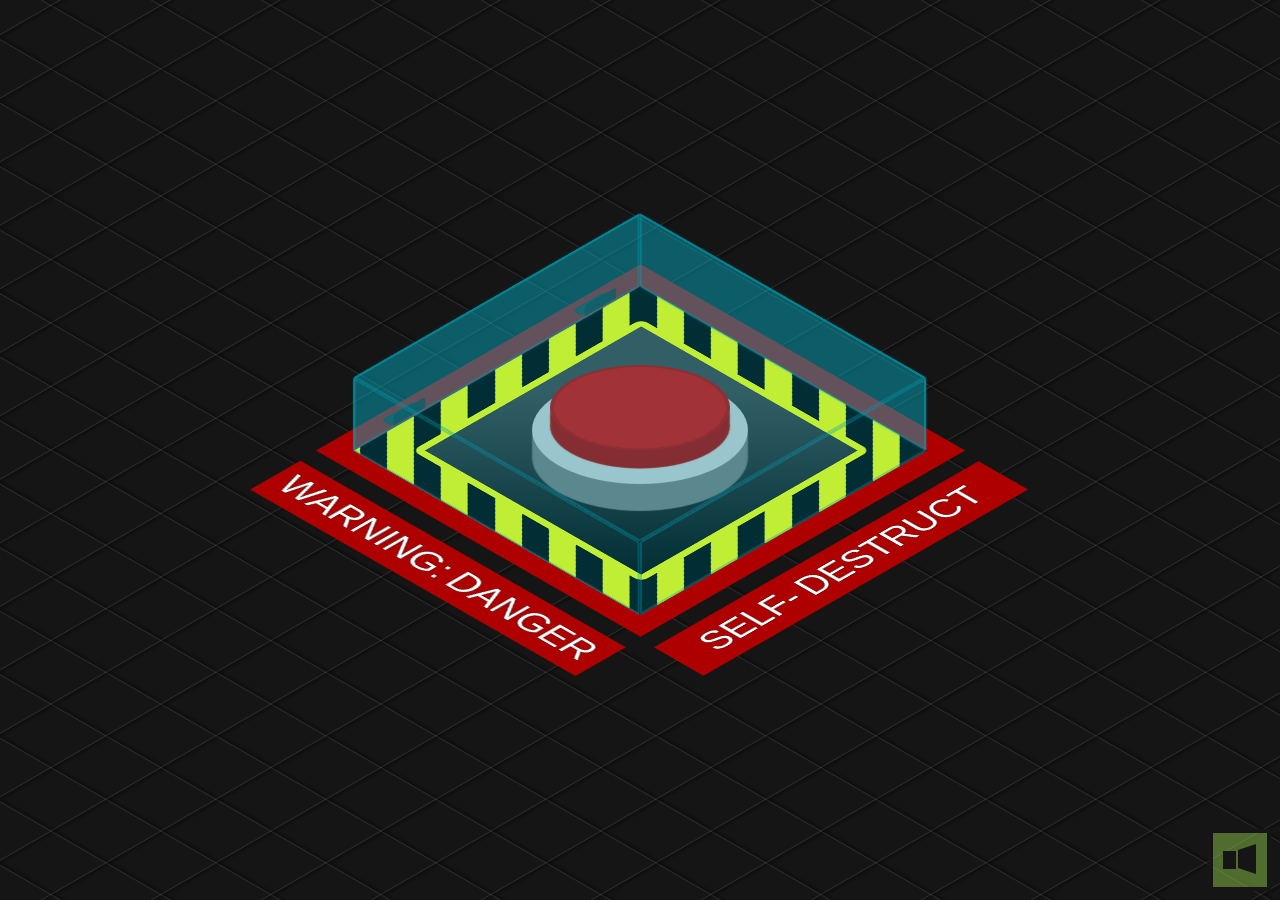
<file: index.html>
<!DOCTYPE html>
<html lang="vi">
<head>
    <meta charset="UTF-8">
    <meta http-equiv="X-UA-Compatible" content="IE=edge">
    <meta name="viewport" content="width=device-width, initial-scale=1.0">
    <title>My Friend</title>
    <link rel="stylesheet" href="main.css">
    <link rel="shortcut icon" href="./icon.png" type="image/x-icon">
</head>
<body>
    <div class="grid"></div>

    <div class="warning"></div>

    <div class="base">
        <button id="activate">
            <span></span>
        </button>
    </div>

    <div class="box opened" id="cover">
        <div></div>
        <div></div>
        <div></div>
        <div></div>
        <div></div>
        <div></div>
        <span></span><span></span>
    </div>

    <div class="hinges"></div>

    <div class="text">
        SELF-&thinsp;DESTRUCT
    </div>
    
    <div id="panel2">
        <div id="msg">YOUR ANSWER IS FALSE</div>
        <span id="again">AGAIN PLEASE</span>
    </div>


    <div id="panel">
        <div id="msg">ANSWER NOW</div>
        <div id="time">9</div>
        <span id="abort"><a href="index2.html">YES</a></span>
        <span id="no">NO</span>
        <span id="detonate">Oc Cho</span>
    </div>

    <div id="turn-off"></div>
    <div id="closing"></div>

    <div id="restart"><button id="reload"></button></div>

    <div id="mute"></div>

    <audio id="alarm">
        <source src="https://josetxu.com/demos/sounds/self-destruct-alarm-count.mp3" type="audio/mpeg">
    </audio>
    
    <script src="main.js"></script>

</body>
</html>
</file>
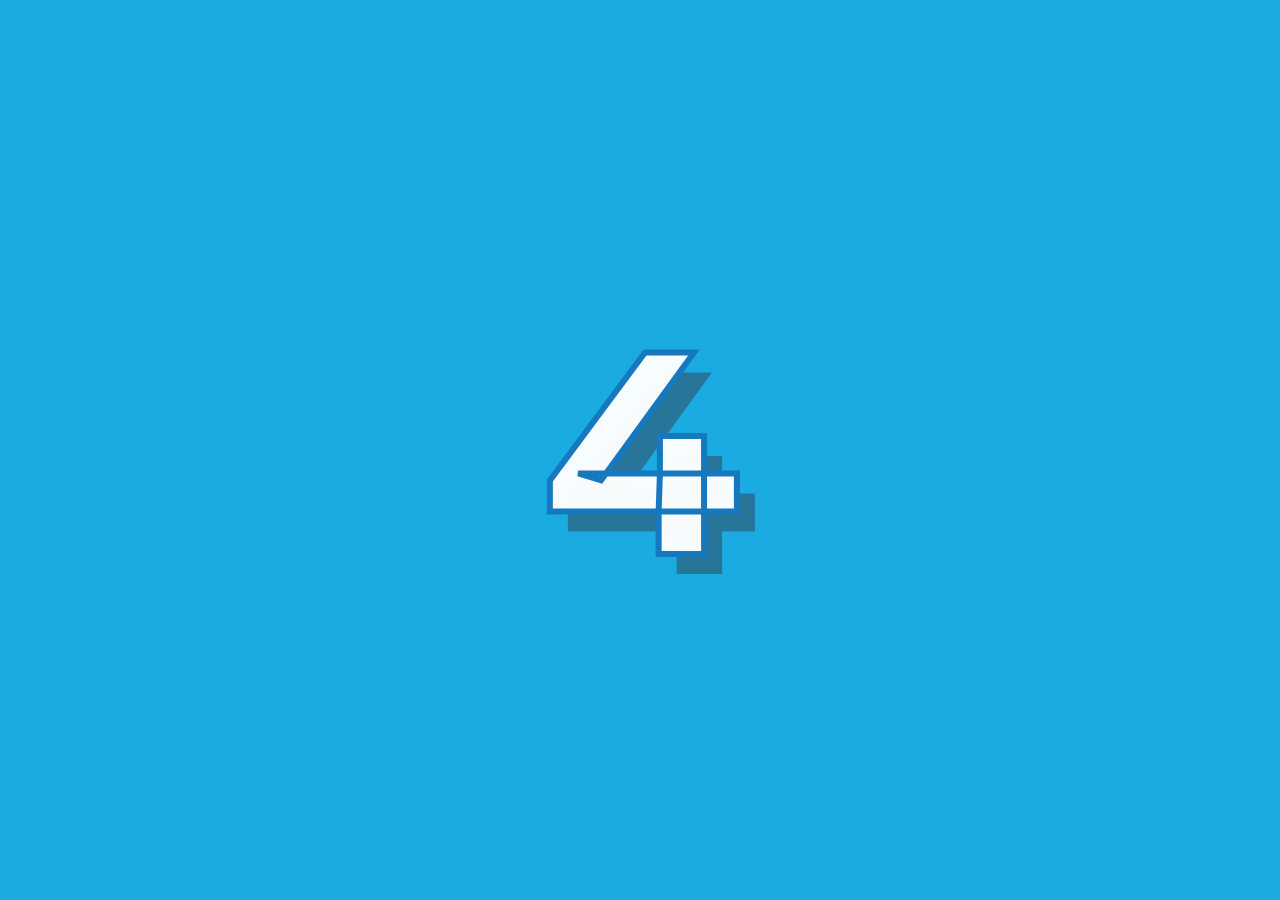
<file: MyBirthday-main/index.html>
<!DOCTYPE html>
<html lang="vi" dir="ltr">
  <head>
    <meta charset="utf-8">
    <link rel="stylesheet" href="./Intro/intro.css">
    <script src="./Intro/intro.js"></script>
    <title>Happy Birthday</title>
    <link rel="shortcut icon" type="image/png" href="./MyBirthday/birthdayCake.png"/>
  </head>
  <body>
    <div class="content">
        <div id="container" class="container">
        <div class="counter">
          <span id="digit" class="digit">4</span>
        </div>
      </div>
    </div>
  </body>
</html>
</file>
<file: main.css>
body {
	margin: 0;
	padding: 0;
	width: 100vw;
	height: 100vh;
	display: flex;
	justify-content: center;
	align-items: center;
	overflow: hidden;
	background-color: #151515;
}

.base {
	background: #cacaca;
	width: 20vmin;
	border-radius: 27vmin;
	box-shadow: 0 6vmin 0.15vmin 0vmin #777, 0 4vmin 0.15vmin 0vmin #777, 0 2vmin 0.15vmin 0vmin #777;
	padding: 0vmin 2vmin 2vmin 2vmin;
	z-index: 1;
	transform: rotateX(60deg) rotateZ(0deg);
	margin-top: -4.5vmin;
	height: 22vmin;
}

button#activate {
	background: #d60505;
	border: 0;
	width: 20vmin;
	height: 19vmin;
	border-radius: 100%;
	position: relative;
	cursor: pointer;
	outline: none;
	z-index: 2;
	box-shadow: 0 4vmin 0.15vmin 0vmin #af0000, 0 2vmin 0.15vmin 0vmin #af0000;
	top: -2.5vmin;
	border: 0.5vmin solid #af0000a1;
	transition: all 0.25s ease 0s;
}

button#activate:hover {
	box-shadow: 0 3vmin 0.15vmin 0vmin #af0000, 0 1vmin 0.15vmin 0vmin #af0000;
	top: -1.5vmin;
	transition: all 0.5s ease 0s;
}
button#activate:active, button#activate.pushed {
	box-shadow: 0 1vmin 0.15vmin 0vmin #af0000, 0 1vmin 0.15vmin 0vmin #af0000;
	top: 0.5vmin;
	transition: all 0.25s ease 0s;
}
button#activate.pushed {
	box-shadow: 0 0 20px 10px #ff3c3c, 0 0 100px 50px #ff2828;
	background: #ff0000;
	border-bottom: 3px solid #00000020;
}


.box {
	transform: rotateX(-35deg) rotateY(45deg) rotateZ(0deg) rotate3d(1, 0, 0, 90deg);
	transform-origin: center top;
	transform-style: preserve-3d;
	width: 45vmin;
	position: absolute;
	z-index: 5;
	margin-top: 27vmin;
	transition: transform 1s ease 0s;
	cursor: pointer;
	height: 45vmin;
	margin-left: -32vmin;
}

.box.opened {
  transform: rotateX(-35deg) rotateY(45deg) rotateZ(0deg) rotate3d(1, 0, 0, 180deg);
}

.box div {
	position: absolute;
	width: 45vmin;
	height: 45vmin;
	background: #00bcd47d;
	opacity: 0.5;
	border: 3px solid #00a4b9;
	border-radius: 3px;
	box-sizing: border-box;
	box-shadow: 0 0 3px 0 #00bcd48a;
}

.box > div:nth-child(1) {
	opacity: 0;
}
.box > div:nth-child(2) {
	transform: rotateX(90deg) translate3d(0px, 5vmin, 5vmin);
	height: 10vmin;
}
.box > div:nth-child(3) {
	transform: rotateX(0deg) translate3d(0, 0, 10vmin);
}
.box > div:nth-child(4) {
	transform: rotateX(270deg) translate3d(0px, -5vmin, 40vmin);
	height: 10vmin;
}
.box > div:nth-child(5) {
	transform: rotateY(90deg) translate3d(-5vmin, 0, 40vmin);
	width: 10vmin;
}
.box > div:nth-child(6) {
	transform: rotateY(-90deg) translate3d(5vmin, 0vmin, 5vmin);
	width: 10vmin;
}




.grid {
	background:repeating-linear-gradient(150deg, rgba(255,255,255,0) 0, rgba(255,255,255,0) 49px, rgb(255 255 255 / 10%) 50px ,rgb(0 0 0 / 30%) 51px , rgba(255,255,255,0) 55px ), repeating-linear-gradient(30deg, rgba(255,255,255,0) 0, rgba(255,255,255,0) 49px, rgb(255 255 255 / 10%) 50px ,rgb(0 0 0 / 30%) 51px , rgba(255,255,255,0) 55px );
	position: fixed;
	width: 200vw;
	height: 150vh;
}


.warning {
	position: absolute;
	z-index: 0;
	width: 45vmin;
	height: 45vmin;
	background: repeating-linear-gradient(-45deg, black, black 3vmin, yellow 3vmin, yellow 6vmin);
	transform: rotateX(-35deg) rotateY(45deg) rotateZ(0deg) rotate3d(1, 0, 0, 90deg);
	box-shadow: 0 0 0 3vmin #af0000;
}

.warning:before {
	content: "";
	width: 80%;
	height: 80%;
	background: linear-gradient(45deg, #000000 0%, #414141 74%);
	float: left;
	margin-top: 10%;
	margin-left: 10%;
	border: 1vmin solid yellow;
	border-radius: 1vmin;
	box-sizing: border-box;
}

.warning:after {
	content: "WARNING:\2009 DANGER";
	color: white;
	transform: rotate(90deg);
	float: left;
	background: #af0000;
	position: absolute;
	bottom: 18.5vmin;
	left: -35vmin;
	font-size: 5vmin;
	font-family: Arial, Helvetica, serif;
	width: 49vmin;
	text-align: center;
	padding: 1vmin;
	text-shadow: 0 0 1px #000, 0 0 1px #000, 0 0 1px #000;
}





.hinges {
  position: absolute;
	z-index: 3;
	transform: rotateX(-35deg) rotateY(45deg) rotateZ(0deg) rotate3d(1, 0, 0, 90deg);
}


.hinges:before, .hinges:after {
	content: "";
	background: #2b2b2b;
	width: 5vmin;
	height: 1.5vmin;
	position: absolute;
	margin-top: -24.5vmin;
	z-index: 5;
	border: 2px solid #00000010;
	border-radius: 5px 5px 0 0;
	box-sizing: border-box;
	margin-left: -16.25vmin;
}
.hinges:after {
  margin-left: 13.75vmin;
  margin-top: -24.5vmin;
}


.box > span:before, .box > span:after {
	content: "";
	width: 5vmin;
	height: 1.5vmin;
	background: #103e4480;
	position: absolute;
	margin-left: 6vmin;
	border-radius: 0 0 5px 5px;
}
.box > span:after  {
  margin-left: 36vmin;
}

.box > span {
  transform: rotateX(89deg) translate(0.3vmin, 0.3vmin);
  position: absolute;
}





.text {
	position: absolute;
	margin-top: 55vmin;
	color: white;
	font-family: Arial, Helvetica, serif;
	font-size: 5vmin;
	text-shadow: 0 0 1px #000, 0 0 1px #000, 0 0 1px #000;
	perspective-origin: left;
	background: #af0000;
	padding: 1vmin;
	transform: rotateX(-35deg) rotateY(45deg) rotateZ(0deg) rotate3d(1, 0, 0, 90deg) translate(33.5vmin, -2vmin);
	text-align: center;
	width: 49vmin;
	
}

div#panel:before {
	content: "DO YOU LOVE ME";
	top: 3vmin;
	position: relative;
	font-size: 8vmin;
	width: 100vw;
	left: 0;
	z-index: 6;
	text-shadow: 0 0 1px #fff, 0 0 3px #fff;
	border-bottom: 1vmin dotted #fff;
}

#panel {
	position: absolute;
	background: #ff0000d0;
	color: #ffffff;
	font-family: Arial, Helvetica, serif;
	width: 90vmin;
	box-sizing: border-box;
	font-size: 3.25vmin;
	padding: 1vmin 2vmin;
	height: 60vmin;
	box-shadow: 0 0 0 100vmin #ff000060, 0 0 0 5vmin #ff000060;
	z-index: 5;
	display: none;
	text-align: center;
	text-shadow: 0 0 1px #fff, 0 0 3px #fff, 0 0 5px #fff;
	animation: warning-ligth 1s 0s infinite;
}

#panel.show {
	display: block !important;
}

#panel2 {
    position: absolute;
	background: #ff0000d0;
	color: #ffffff;
	font-family: Arial, Helvetica, serif;
	width: 90vmin;
	box-sizing: border-box;
	font-size: 3.25vmin;
	padding: 1vmin 2vmin;
	height: 60vmin;
	box-shadow: 0 0 0 100vmin #ff000060, 0 0 0 5vmin #ff000060;
	z-index: 5;
	display: none;
	text-align: center;
	text-shadow: 0 0 1px #fff, 0 0 3px #fff, 0 0 5px #fff;
	animation: warning-ligth 1s 0s infinite;
}

#panel2.show {
    display: block !important;
}

div#panel2::before {
    content: "WARNING";
	top: 3vmin;
	position: relative;
	font-size: 10vmin;
	width: 100vw;
	left: 0;
}

#msg {
	margin-top: 5vmin;
	text-shadow: 0 0 2px #fff;
    font-size: 50px;
}

#time {
	font-size: 10vmin;
	background: #00000080;
	max-width: 35vmin;
	margin: 6vmin auto 5vmin !important;
	position: relative;
	border-radius: 0.25vmin;
	text-shadow: 0 0 3px #000, 0 0 2px #000, 0 0 3px #000, 0 0 4px #000, 0 0 5px #000;
	padding: 1vmin 0;
}

#time:before {
	content: "00:0";
}

#abort {
	background: #ffffffb8;
	color: #d30303;
	cursor: pointer;
	padding: 1vmin 2.75vmin;
	font-size: 6vmin;
	border-radius: 0.25vmin;
	font-weight: bold;
	animation: highlight 1s 0s infinite;
}

#abort:hover {
  background: #ffffff;
	box-shadow: 0 0 15px 5px #fff;
}

#no {
    background: #ffffffb8;
	color: #d30303;
	cursor: pointer;
	padding: 1vmin 2.75vmin;
	font-size: 6vmin;
	border-radius: 0.25vmin;
	font-weight: bold;
	animation: highlight 1s 0s infinite;
}

#no:hover {
    background: #ffffff;
	box-shadow: 0 0 15px 5px #fff;
}

#again {
    background: #ffffffb8;
	color: #d30303;
	cursor: pointer;
	padding: 1vmin 2.75vmin;
	font-size: 6vmin;
	border-radius: 0.25vmin;
	font-weight: bold;
	animation: highlight 1s 0s infinite;
    position: absolute;
    top: 70%;
    right: 22%;
}

#again:hover {
    background: #ffffff;
	box-shadow: 0 0 15px 5px #fff;
}


@keyframes highlight {
	50% { box-shadow: 0 0 15px 5px #fff;}
}








div#turn-off {
	position: fixed;
	background: #ffffff80;
	left: 0;
	width: 100vw;
	height: 0vh;
	z-index: 7;
}

div#turn-off:before, div#turn-off:after {
	content: "";
	position: fixed;
	left: 0;
	top: 0;
	height: 0vh;
	background: #000;
	width: 100vw;
	transition: height 0.5s ease 0s;
}
div#turn-off:after {
	top: inherit;
	bottom: 0;
}


div#turn-off.close {
	height: 100vh;
}

div#turn-off.close:before, div#turn-off.close:after {
	transition: height 0.1s ease 0.1s;
	height: 49.75vh;
}




#time.crono {
	background: #ffffffba;
	transition: background 0.5s ease 0s;
	color: #ff0000;
	text-shadow: 0 0 1px #ffffff, 0 0 2px #ffffff, 0 0 2px #ffffff;
}
#detonate {
	display: none;
	color: #fff;
	z-index: 5;
	font-size: 8vmin;
	font-family: Arial, Helvetica, serif;
	text-shadow: 0 0 1px #fff, 0 0 2px #fff, 0 0 3px #fff;
}	
#detonate.show {
	display: block;
	animation: blink 0.25s 0s infinite;
}	

#abort.hide {
	display: none;
}

#no.hide {
    display: none;
}

#again.hide {
    display: none;
}


@keyframes blink {
	50% { opacity: 0;}
}








#closing {
	width: 100vw;
	height: 100vh;
	left: 0;
	position: absolute;
}

div#closing:before, div#closing:after {
	content: "";
	width: 50vw;
	height: 1.5vh;
	left: -50vw;
	top: 49vh;
	position: absolute;
	background: #000000;
	z-index: 7;
	transition: left 0.2s ease 0s;
}

div#closing:after {
	right: -50vw;
	transition: right 0.2s ease 0s;
	left: initial;
}


div#closing.close:before {
	left: 0;
	transition: left 0.2s ease 0.2s;
}


div#closing.close:after {
	right: 0;
	transition: right 0.2s ease 0.2s;
}



#restart {
	position: absolute;
	z-index: 8;
	display: none;
}
#reload {
	position: absolute;
	z-index: 8;
	width: 10vmin;
	height: 10vmin;
	border-radius: 100%;
	border: 0;
	margin-top: -5vmin;
	margin-left: -2.5vmin;
	opacity: 0;
	cursor: pointer;
	transform: rotate(0deg);
	transition: transform 0.5s ease 0s;
	outline: none;
}
#reload:hover {
	background: #ef0000;
	transform: rotate(360deg);
	transition: transform 0.5s ease 0s;
}
#restart.show { 
	display: block; 
}

#restart.show #reload {  
	animation: refresh 3.5s 0s 1; 
	opacity:1;
}


@keyframes refresh {
		0% { opacity: 0; }
	 50% { opacity: 0; }
	100% { opacity: 1; }
}


button#reload:before {
	content: "";
	width: 6vmin;
	height: 6vmin;
	position: absolute;
	left: 2vmin;
	top: 2vmin;
	border-radius: 100%;
	border: 1vmin solid #000;
	box-sizing: border-box;
	border-bottom-color: transparent;
}

button#reload:after {
	content: "";
	border: 1.25vmin solid transparent;
	border-top: 2vmin solid black;
	position: absolute;
	transform: rotate(40deg) translate(0.5vmin, 1.25vmin);
}





@keyframes warning-ligth {
	 0% { box-shadow: 0 0 0 100vmin #ff000060, 0 0 0 5vmin #ff000060; }
	50% { box-shadow: 0 0 0 100vmin #ff000020, 0 0 0 5vmin #ff000020; }
}



#mute {
    position: absolute;
    bottom: 1vmin;
    right: 1vmin;
    background: #8bc34a80;
    width: 6vmin;
    height: 6vmin;
    cursor: pointer;
    border: 0.5vmin solid #151515;
}
#mute.muted {
    background: #ff000080;
}

#mute:before {
    content: "";
    border: 0.75vmin solid transparent;
    height: 2vmin;
    border-right: 2vmin solid #151515;
    position: absolute;
    border-left-width: 0;
    top: 1.25vmin;
    right: 1.25vmin;
}
#mute:after {
    content: "";
    border: 0vmin solid transparent;
    height: 2vmin;
    border-right: 1.5vmin solid #151515;
    position: absolute;
    top: 2vmin;
    right: 3.5vmin;
}


#abort a {
    text-decoration: none;
    color: #d30303;
}
</file>
<file: MyBirthday-main/Intro/intro.css>
@import url(https://fonts.googleapis.com/css?family=Montserrat:400,700);

body {
  cursor: none;
  margin: 0;
  padding: 0;
  height: 100vh;
  overflow: hidden;
  font-family: 'Montserrat', sans-serif;
}

.container {
  display: grid;
  place-items: center;
  background: #1aabe3;
  width: 100%;
  height: 100vh;
  overflow-y: hidden;
}

.container * {
  z-index: 1;
}

.counter {
  display: grid;
  place-items: center;
  width: 50%;
  height: 50%;
}

.digit {
  text-align: center;
  text-shadow: 18px 20px 0px rgba(49, 78, 99, 0.57);
  font-size: 18em;
  color: rgba(255, 255, 255, 0.97);
  -webkit-text-stroke-color: #1679bf;
  -webkit-text-stroke-width: thin;
  font-weight: bolder;
}
</file>
